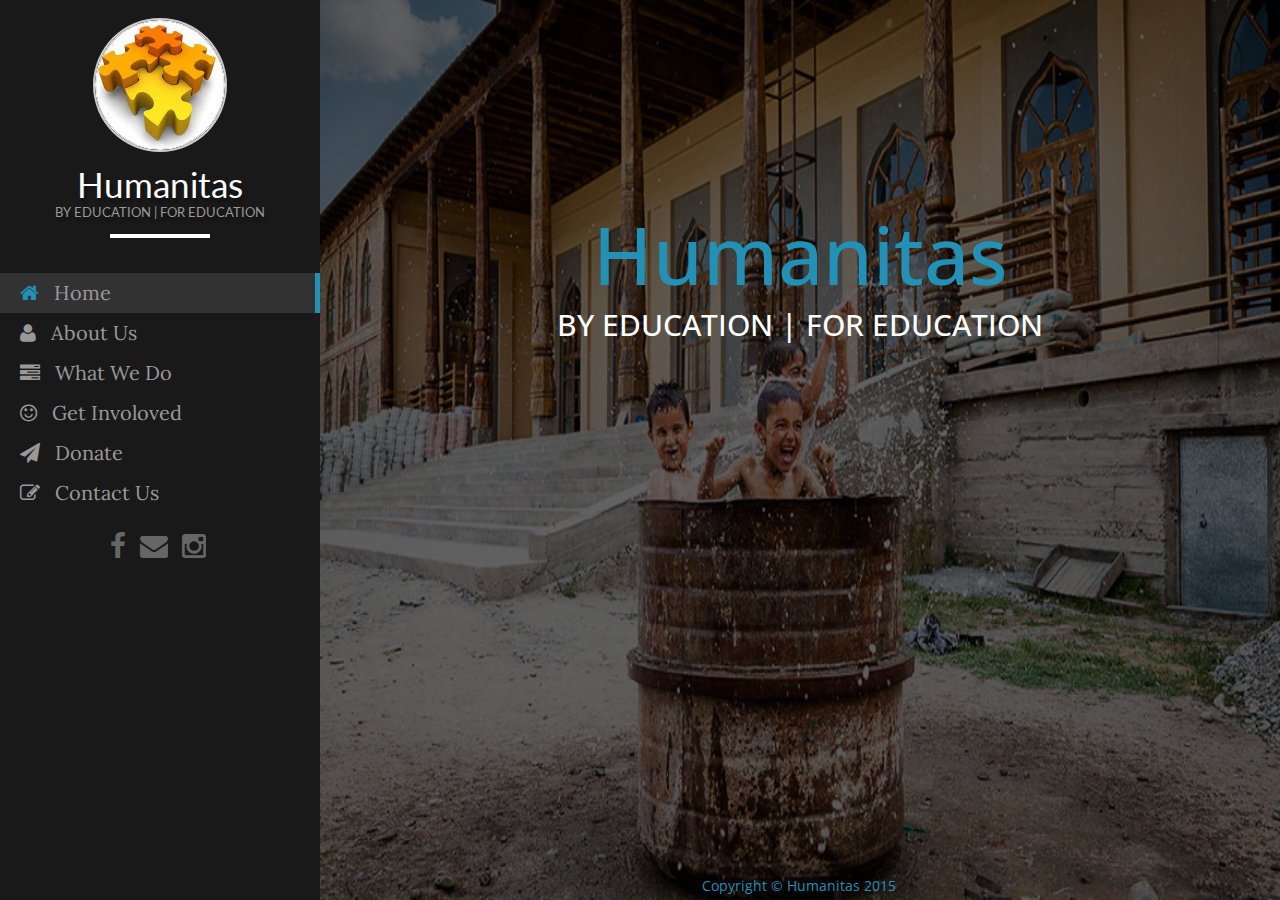
<file: Humanitas/index.html>
<!DOCTYPE html>
<html lang="en">
	<head>
		<meta http-equiv="content-type" content="text/html; charset=UTF-8">
		<meta charset="utf-8">
		<title>Humanitas</title>
		<meta name="generator" content="Bootply" />
		<meta name="viewport" content="width=device-width, initial-scale=1, maximum-scale=1">
		<link href="css/bootstrap.min.css" rel="stylesheet">
		<!--[if lt IE 9]>
			<script src="//html5shim.googlecode.com/svn/trunk/html5.js"></script>
		<![endif]-->
          <link href="font-awesome/css/font-awesome.min.css" rel="stylesheet" type="text/css">
          <link href='http://fonts.googleapis.com/css?family=Lato:400italic,100,300,700,800,400' rel='stylesheet' type='text/css'>
          <link href="font-awesome/css/font-awesome.min.css" rel="stylesheet" type="text/css">
          <link href="http://fonts.googleapis.com/css?family=Lora:400,700,400italic,700italic" rel="stylesheet" type="text/css">
          <link href="http://fonts.googleapis.com/css?family=Montserrat:400,700" rel="stylesheet" type="text/css">
          <script src="http://ajax.googleapis.com/ajax/libs/jquery/1.11.3/jquery.min.js"></script>
          <script src="https://maxcdn.bootstrapcdn.com/bootstrap/3.3.4/js/bootstrap.min.js"></script>
          <link href='http://fonts.googleapis.com/css?family=Fascinate' rel='stylesheet' type='text/css' />
          <link href="css/styles.css" rel="stylesheet">

          <link rel="apple-touch-icon" sizes="57x57" href="favicons.ico/apple-icon-57x57.png">
            <link rel="apple-touch-icon" sizes="60x60" href="favicons.ico/apple-icon-60x60.png">
            <link rel="apple-touch-icon" sizes="72x72" href="favicons.ico/apple-icon-72x72.png">
            <link rel="apple-touch-icon" sizes="76x76" href="favicons.icofavicons.ico/apple-icon-76x76.png">
            <link rel="apple-touch-icon" sizes="114x114" href="favicons.ico/apple-icon-114x114.png">
            <link rel="apple-touch-icon" sizes="120x120" href="favicons.ico/apple-icon-120x120.png">
            <link rel="apple-touch-icon" sizes="144x144" href="favicons.ico/apple-icon-144x144.png">
            <link rel="apple-touch-icon" sizes="152x152" href="favicons.ico/apple-icon-152x152.png">
            <link rel="apple-touch-icon" sizes="180x180" href="favicons.ico/apple-icon-180x180.png">
            <link rel="icon" type="image/png" sizes="192x192"  href="favicons.ico/android-icon-192x192.png">
            <link rel="icon" type="image/png" sizes="32x32" href="favicons.ico/favicon-32x32.png">
            <link rel="icon" type="image/png" sizes="96x96" href="favicons.ico/favicon-96x96.png">
            <link rel="icon" type="image/png" sizes="16x16" href="favicons.ico/favicon-16x16.png">
            <link rel="manifest" href="favicons.ico/manifest.json">
            <meta name="msapplication-TileColor" content="#ffffff">
            <meta name="msapplication-TileImage" content="favicons.ico/ms-icon-144x144.png">
            <meta name="theme-color" content="#ffffff">
            <link rel="shortcut icon" href="img/favicon.ico" type="image/x-icon" />
            <script>
  (function(i,s,o,g,r,a,m){i['GoogleAnalyticsObject']=r;i[r]=i[r]||function(){
  (i[r].q=i[r].q||[]).push(arguments)},i[r].l=1*new Date();a=s.createElement(o),
  m=s.getElementsByTagName(o)[0];a.async=1;a.src=g;m.parentNode.insertBefore(a,m)
  })(window,document,'script','//www.google-analytics.com/analytics.js','ga');

  ga('create', 'UA-33738809-2', 'auto');
  ga('send', 'pageview');

</script>
	</head>
	<body>
  <div id="fb-root"></div>
<script>(function(d, s, id) {
  var js, fjs = d.getElementsByTagName(s)[0];
  if (d.getElementById(id)) return;
  js = d.createElement(s); js.id = id;
  js.src = "//connect.facebook.net/en_US/sdk.js#xfbml=1&version=v2.4";
  fjs.parentNode.insertBefore(js, fjs);
}(document, 'script', 'facebook-jssdk'));</script>      
<div class="wrapper">
    <div class="box">
        <div class="row">
            <!-- sidebar -->
            <div class="col-sm-3" id="sidebar">
               
               <ul class="sidebar-nav">
               
                <li class="text-center">
                     <img class="img-circle0" src="img/logo1.jpg"></img>
                       <h2 class="brand-heading  text-center" >Humanitas</h2>
                        <h3 class="brand-heading1  text-center" >BY EDUCATION | FOR EDUCATION</h3>   
                        <hr class="small">             
                </li>
                <br />
                <li class="active">
                    <a href="index.html"><i class="fa fa-home icon2"></i>Home</a>
                </li>
                <li>
                    <a href="about.html"><i class="fa fa-user icon"></i>About Us</a>
                </li>
                <li>
                    <a href="what.html"><i class="fa fa-tasks icon"></i>What We Do</a>
                </li>
                <li>
                    <a href="get.html"><i class="fa fa-smile-o icon"></i>Get Involoved</a>
                </li>
                <li>
                    <a href="donate.html"><i class="fa fa-paper-plane icon"></i>Donate</a>
                </li>
                <li>
                    <a href="contact.html"><i class="fa  fa-edit icon"></i>Contact Us</a>
                </li>
                <br />
                
            </ul>
                <ul class="list-inline wrap"> 
                            <li> <a title="Facebook" class="icon1 fadeInLeft" href="https://www.facebook.com/humanitasbyeducationforeducation" target="_blank" data-toggle="tooltip" data-placement="bottom" title="Facebook" > <i class="fa fa-facebook fa-2x"></i> </a> </li> 
                            
                            <li> <a title="Email" class="icon1" href="mailto:humanitas.london@gmail.com" target="_blank"> <i class="fa fa-envelope fa-2x" data-toggle="tooltip" data-placement="bottom" title="Mail"></i> </a> </li> 

                            <li> <a title="Instagram" class="icon1" href="https://instagram.com/humanitas.london/" target="_blank"> <i class="fa fa-instagram fa-2x" data-toggle="tooltip" data-placement="bottom" title="Instagram"></i> </a> </li> 

                            
                </ul>
                <ul class="list-inline wrap"> 
                           

                            <li class="foot">  <div class="fb-like" data-href="https://www.facebook.com/humanitasbyeducationforeducation" data-layout="button_count" data-action="like" data-show-faces="true" data-share="true"></div> </li> 

                            
                </ul>
            </div>
            <!-- /sidebar -->
          
            <!-- main -->
            <div class="column col-sm-9" id="main">
               
                    <div class="col-sm-12 text-center">
                      
                        <div class="header">
                           
                            <h2>Humanitas</h2>
                            <h5>BY EDUCATION | FOR EDUCATION</h5>
                        </div>
                             
                    </div><!-- /col-9 -->
                  
                    <span>Copyright &copy; Humanitas 2015</span>
                  
            </div>
            
        </div>
    </div>
</div>

	<!-- script references -->
		<script src="//ajax.googleapis.com/ajax/libs/jquery/2.0.2/jquery.min.js"></script>
		<script src="js/bootstrap.min.js"></script>
        <script type="text/javascript">
        $(document).ready(function(){
            $('[data-toggle="tooltip"]').tooltip();  
            $(function() {
    var images = ['ngo1.jpg','ngo3.jpg','ngo4.jpg','ngo5.jpg','ngo6.jpg','ngo7.jpg','london.jpg'];
    $lol=images[Math.floor(Math.random() * images.length)];
    $('#main').fadeIn(1000);
    $('#main').css({'background': 'linear-gradient(rgba(0, 0, 0, 0.6),rgba(0, 0, 0, 0.6)),url(img/' + $lol + ')'});
    $('#main').css({'background-size': '100% 100%'});
    $('#main').css({'background-repeat': 'no-repeat'});
    
   });
        });
        </script>
	</body>
</html>
</file>
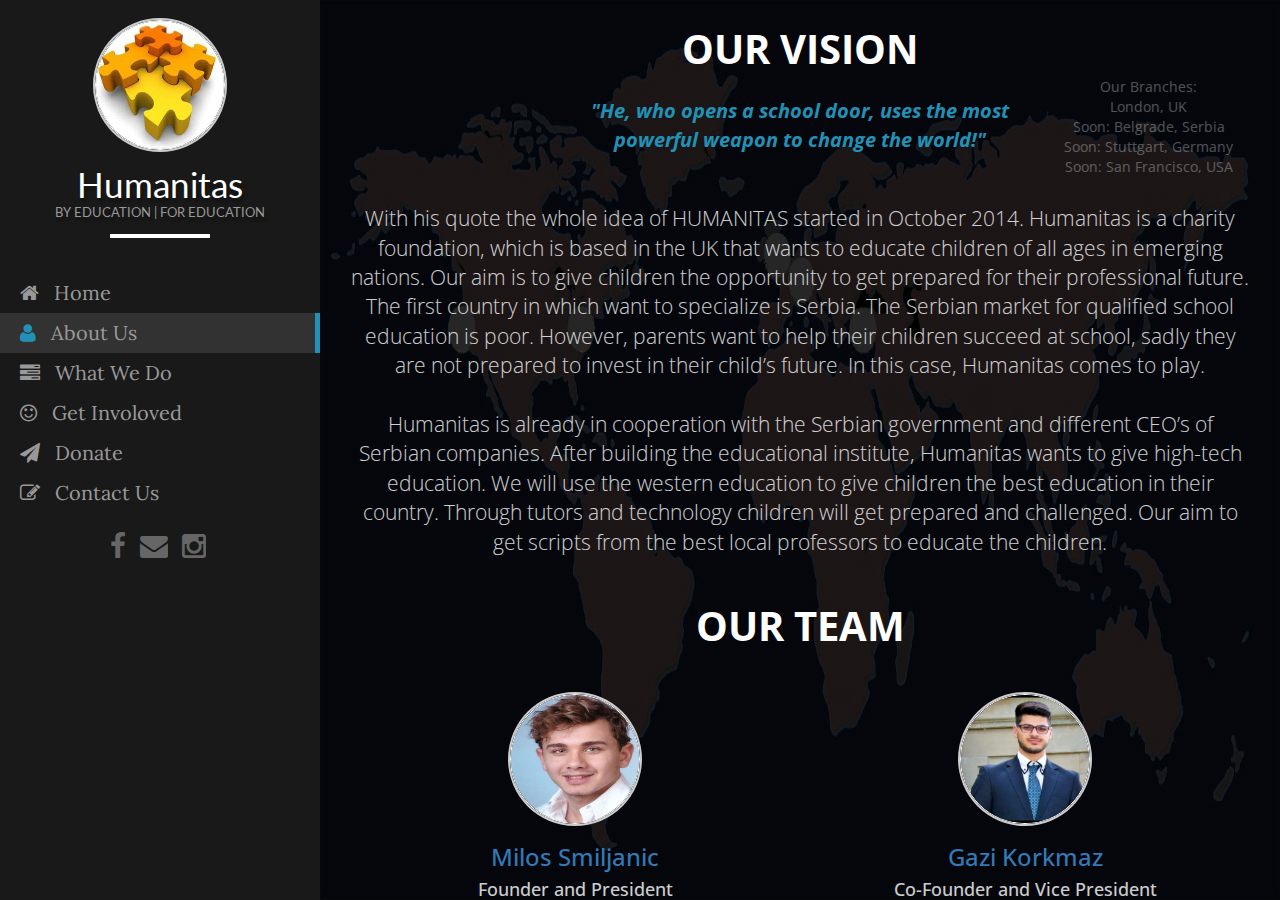
<file: Humanitas/about.html>
<!DOCTYPE html>
<html lang="en">
	<head>
        <meta http-equiv="content-type" content="text/html; charset=UTF-8">
        <meta charset="utf-8">
        <title>Humanitas</title>
        <meta name="generator" content="Bootply" />
        <meta name="viewport" content="width=device-width, initial-scale=1, maximum-scale=1">
        <link href="css/bootstrap.min.css" rel="stylesheet">
        <!--[if lt IE 9]>
            <script src="//html5shim.googlecode.com/svn/trunk/html5.js"></script>
        <![endif]-->
          <link href="font-awesome/css/font-awesome.min.css" rel="stylesheet" type="text/css">
          <link href='http://fonts.googleapis.com/css?family=Lato:400italic,100,300,700,800,400' rel='stylesheet' type='text/css'>
          <link href="font-awesome/css/font-awesome.min.css" rel="stylesheet" type="text/css">
          <link href="http://fonts.googleapis.com/css?family=Lora:400,700,400italic,700italic" rel="stylesheet" type="text/css">
          <link href="http://fonts.googleapis.com/css?family=Montserrat:400,700" rel="stylesheet" type="text/css">
          <script src="http://ajax.googleapis.com/ajax/libs/jquery/1.11.3/jquery.min.js"></script>
          <script src="https://maxcdn.bootstrapcdn.com/bootstrap/3.3.4/js/bootstrap.min.js"></script>
          <link href='http://fonts.googleapis.com/css?family=Fascinate' rel='stylesheet' type='text/css' />
          <link href="css/styles.css" rel="stylesheet">

          <link rel="apple-touch-icon" sizes="57x57" href="favicons.ico/apple-icon-57x57.png">
            <link rel="apple-touch-icon" sizes="60x60" href="favicons.ico/apple-icon-60x60.png">
            <link rel="apple-touch-icon" sizes="72x72" href="favicons.ico/apple-icon-72x72.png">
            <link rel="apple-touch-icon" sizes="76x76" href="favicons.icofavicons.ico/apple-icon-76x76.png">
            <link rel="apple-touch-icon" sizes="114x114" href="favicons.ico/apple-icon-114x114.png">
            <link rel="apple-touch-icon" sizes="120x120" href="favicons.ico/apple-icon-120x120.png">
            <link rel="apple-touch-icon" sizes="144x144" href="favicons.ico/apple-icon-144x144.png">
            <link rel="apple-touch-icon" sizes="152x152" href="favicons.ico/apple-icon-152x152.png">
            <link rel="apple-touch-icon" sizes="180x180" href="favicons.ico/apple-icon-180x180.png">
            <link rel="icon" type="image/png" sizes="192x192"  href="favicons.ico/android-icon-192x192.png">
            <link rel="icon" type="image/png" sizes="32x32" href="favicons.ico/favicon-32x32.png">
            <link rel="icon" type="image/png" sizes="96x96" href="favicons.ico/favicon-96x96.png">
            <link rel="icon" type="image/png" sizes="16x16" href="favicons.ico/favicon-16x16.png">
            <link rel="manifest" href="favicons.ico/manifest.json">
            <meta name="msapplication-TileColor" content="#ffffff">
            <meta name="msapplication-TileImage" content="favicons.ico/ms-icon-144x144.png">
            <meta name="theme-color" content="#ffffff">
            <script>
  (function(i,s,o,g,r,a,m){i['GoogleAnalyticsObject']=r;i[r]=i[r]||function(){
  (i[r].q=i[r].q||[]).push(arguments)},i[r].l=1*new Date();a=s.createElement(o),
  m=s.getElementsByTagName(o)[0];a.async=1;a.src=g;m.parentNode.insertBefore(a,m)
  })(window,document,'script','//www.google-analytics.com/analytics.js','ga');

  ga('create', 'UA-33738809-2', 'auto');
  ga('send', 'pageview');

</script>
    </head>
	<body>
<div class="wrapper">
    <div class="box">
        <div class="row">
            <!-- sidebar -->
            <div class="col-sm-3" id="sidebar">
               
               <ul class="sidebar-nav">
               
                <li class="text-center">
                     <img class="img-circle0" src="img/logo1.jpg"></img>
                       <h2 class="brand-heading  text-center" >Humanitas</h2>
                        <h3 class="brand-heading1  text-center" >BY EDUCATION | FOR EDUCATION</h3>   
                        <hr class="small">               
                </li>
                <br />
                <li>
                    <a href="index.html"><i class="fa fa-home icon"></i>Home</a>
                </li>
                <li class="active">
                    <a href="about.html"><i class="fa fa-user icon2"></i>About Us</a>
                </li>
                <li>
                    <a href="what.html"><i class="fa fa-tasks icon"></i>What We Do</a>
                </li>
                <li>
                    <a href="get.html"><i class="fa fa-smile-o icon"></i>Get Involoved</a>
                </li>
                <li>
                    <a href="donate.html"><i class="fa fa-paper-plane icon"></i>Donate</a>
                </li>
                <li>
                    <a href="contact.html"><i class="fa  fa-edit icon"></i>Contact Us</a>
                </li>
                <br />
                
            </ul>
                <ul class="list-inline wrap"> 
                            <li> <a title="Facebook" class="icon1 fadeInLeft" href="https://www.facebook.com/humanitasbyeducationforeducation" target="_blank" data-toggle="tooltip" data-placement="bottom" title="Facebook" > <i class="fa fa-facebook fa-2x"></i> </a> </li> 
                            
                            <li> <a title="Email" class="icon1" href="mailto:humanitas.london@gmail.com" target="_blank"> <i class="fa fa-envelope fa-2x" data-toggle="tooltip" data-placement="bottom" title="Mail"></i> </a> </li> 

                            <li> <a title="Instagram" class="icon1" href="https://instagram.com/humanitas.london/" target="_blank"> <i class="fa fa-instagram fa-2x" data-toggle="tooltip" data-placement="bottom" title="Instagram"></i> </a> </li> 

                            
                </ul>
                
            </div>
            <!-- /sidebar -->
          
            <!-- main -->
            <div class="column col-sm-9" id="main1">
               <div class='heading1'>
                      OUR VISION

                    </div>
                    <div class="col-md-6 col-md-offset-3 text-center"> 
                      
                        <p class="quote"><b>"He, who opens a school door, uses the most powerful weapon to change the world!"</b></p>
                         <br /><br />
                     </div>
                     <div class=" col-md-12 text-center">
                        <p class="lead">

                        With his quote the whole idea of HUMANITAS started in October 2014. Humanitas is a charity foundation, which is based in the UK that wants to educate children of all ages in emerging nations. Our aim is to give children the opportunity to get prepared for their professional future. The first country in which want to specialize is Serbia. The Serbian market for qualified school education is poor. However, parents want to help their children succeed at school, sadly they are not prepared to invest in their child’s future. In this case, Humanitas comes to play. 
                        <br /><br />Humanitas is already in cooperation with the Serbian government and different CEO’s of Serbian companies. After building the educational institute, Humanitas wants to give high-tech education. We will use the western education to give children the best education in their country. Through tutors and technology children will get prepared and challenged. Our aim to get scripts from the best local professors to educate the children.</p>
                    </div><!-- /col-9 -->
                 <div class='col-md-12 heading1'>
                      OUR TEAM
                    </div>

                     <div class='col-sm-12 team'>
                        <br /><br /><br /><br /><br />

                      <div class="col-md-6 col-sm-6 col-xs-12 text-center ppl">
                        <span class="visible-xs"><br /><br /><br /><br /></span>
                        <img class="img-circle" src="img/milos.jpg"></img>
                        <h3><a href="https://www.linkedin.com/profile/view?id=399718925" target="_blank">Milos Smiljanic</a></h3>
                        <h4>Founder and President</h4> 
                       
                      </div>
                      
                      <div class="col-md-6 col-sm-6 col-xs-12 text-center ppl">
                        <img class="img-circle" src="img/gazi.jpg"></img>
                        <h3><a href="https://www.linkedin.com/profile/view?id=354067560" target="_blank">Gazi Korkmaz</a></h3>
                        <h4>Co-Founder and Vice President</h4>                     
                       
                      </div>

                    

                    

                  </div>
                  <div class='col-sm-12 team'>
                        <br /><br /><br /><br /><br />

                      <div class="col-md-4 col-sm-4 col-xs-12 text-center ppl">
                                       
                       
                      </div>

                     <div class="col-md-4 col-sm-4 col-xs-12 text-center ppl">
                        <span class="visible-xs"><br /><br /><br /><br /></span>
                        <img class="img-circle" src="img/shivam.jpg"></img>
                       <h3><a href="http://shivambharuka.me" target="_blank">Shivam Bharuka</a></h3>
                      <h4>IT Director</h4>
                       
                      </div>

                      <div class="col-md-4 col-sm-4 col-xs-12 text-center ppl">
                       
                       
                      </div>

                  </div>
                  
                    <p class="branch">Our Branches:<br/>London, UK<br/>Soon: Belgrade, Serbia<br />Soon: Stuttgart, Germany<br />Soon: San Francisco, USA
                </p>
            </div>
            
        </div>
    </div>
</div>
	<!-- script references -->
		<script src="//ajax.googleapis.com/ajax/libs/jquery/2.0.2/jquery.min.js"></script>
		<script src="js/bootstrap.min.js"></script>
        <script type="text/javascript">
        $(document).ready(function(){
            $('[data-toggle="tooltip"]').tooltip();  
        });
        </script>
	</body>
</html>
</file>
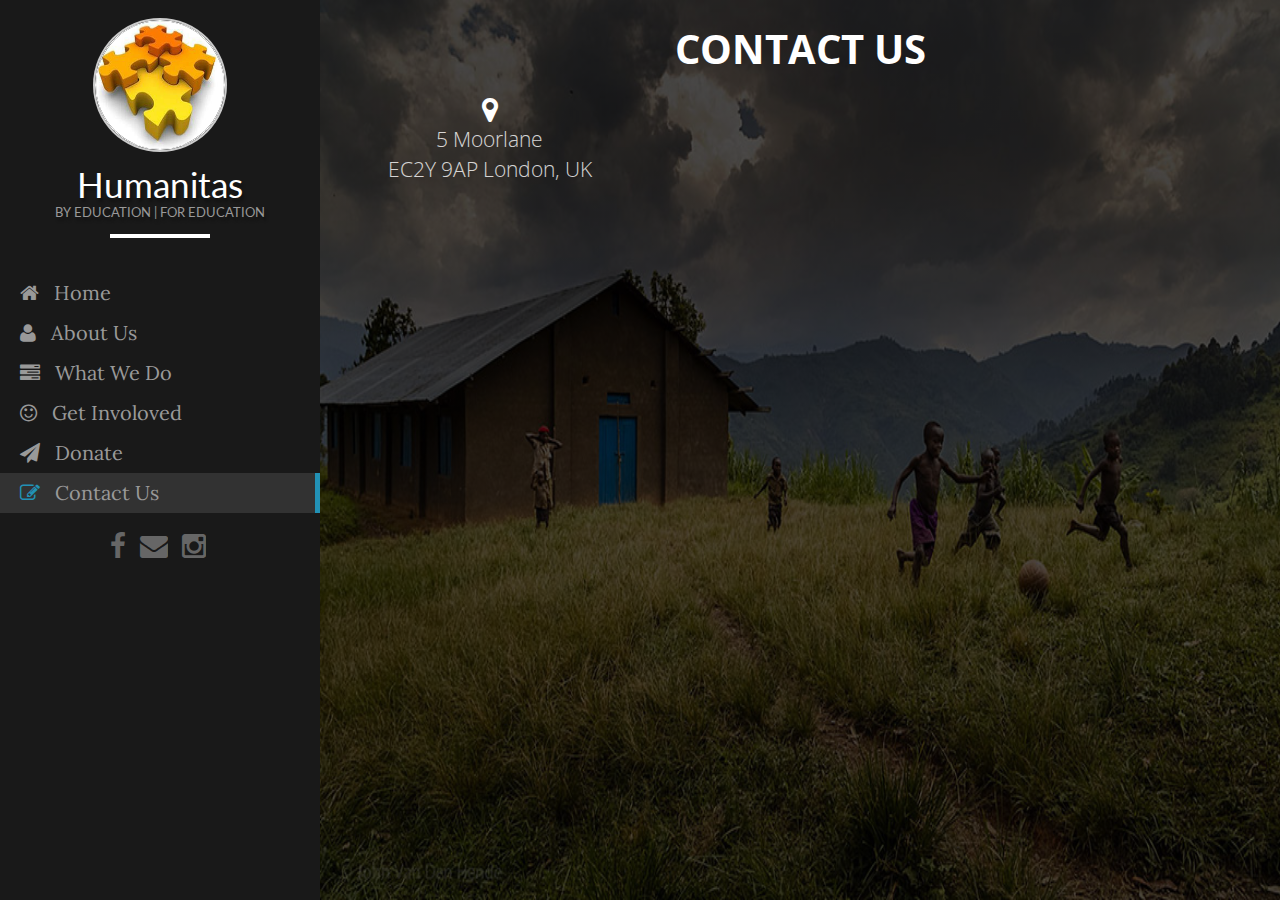
<file: Humanitas/contact.html>
<!DOCTYPE html>
<html lang="en">
	<head>
    <meta http-equiv="content-type" content="text/html; charset=UTF-8">
    <meta charset="utf-8">
    <title>Humanitas</title>
    <meta name="generator" content="Bootply" />
    <meta name="viewport" content="width=device-width, initial-scale=1, maximum-scale=1">
    <link href="css/bootstrap.min.css" rel="stylesheet">
    <!--[if lt IE 9]>
      <script src="//html5shim.googlecode.com/svn/trunk/html5.js"></script>
    <![endif]-->
          <link href="font-awesome/css/font-awesome.min.css" rel="stylesheet" type="text/css">
          <link href='http://fonts.googleapis.com/css?family=Lato:400italic,100,300,700,800,400' rel='stylesheet' type='text/css'>
          <link href="font-awesome/css/font-awesome.min.css" rel="stylesheet" type="text/css">
          <link href="http://fonts.googleapis.com/css?family=Lora:400,700,400italic,700italic" rel="stylesheet" type="text/css">
          <link href="http://fonts.googleapis.com/css?family=Montserrat:400,700" rel="stylesheet" type="text/css">
          <script src="http://ajax.googleapis.com/ajax/libs/jquery/1.11.3/jquery.min.js"></script>
          <script src="https://maxcdn.bootstrapcdn.com/bootstrap/3.3.4/js/bootstrap.min.js"></script>
          <link href='http://fonts.googleapis.com/css?family=Fascinate' rel='stylesheet' type='text/css' />
          <link href="css/styles.css" rel="stylesheet">

    
          <link rel="apple-touch-icon" sizes="57x57" href="favicons.ico/apple-icon-57x57.png">
            <link rel="apple-touch-icon" sizes="60x60" href="favicons.ico/apple-icon-60x60.png">
            <link rel="apple-touch-icon" sizes="72x72" href="favicons.ico/apple-icon-72x72.png">
            <link rel="apple-touch-icon" sizes="76x76" href="favicons.icofavicons.ico/apple-icon-76x76.png">
            <link rel="apple-touch-icon" sizes="114x114" href="favicons.ico/apple-icon-114x114.png">
            <link rel="apple-touch-icon" sizes="120x120" href="favicons.ico/apple-icon-120x120.png">
            <link rel="apple-touch-icon" sizes="144x144" href="favicons.ico/apple-icon-144x144.png">
            <link rel="apple-touch-icon" sizes="152x152" href="favicons.ico/apple-icon-152x152.png">
            <link rel="apple-touch-icon" sizes="180x180" href="favicons.ico/apple-icon-180x180.png">
            <link rel="icon" type="image/png" sizes="192x192"  href="favicons.ico/android-icon-192x192.png">
            <link rel="icon" type="image/png" sizes="32x32" href="favicons.ico/favicon-32x32.png">
            <link rel="icon" type="image/png" sizes="96x96" href="favicons.ico/favicon-96x96.png">
            <link rel="icon" type="image/png" sizes="16x16" href="favicons.ico/favicon-16x16.png">
            <link rel="manifest" href="favicons.ico/manifest.json">
            <meta name="msapplication-TileColor" content="#ffffff">
            <meta name="msapplication-TileImage" content="favicons.ico/ms-icon-144x144.png">
            <meta name="theme-color" content="#ffffff">
            <script>
  (function(i,s,o,g,r,a,m){i['GoogleAnalyticsObject']=r;i[r]=i[r]||function(){
  (i[r].q=i[r].q||[]).push(arguments)},i[r].l=1*new Date();a=s.createElement(o),
  m=s.getElementsByTagName(o)[0];a.async=1;a.src=g;m.parentNode.insertBefore(a,m)
  })(window,document,'script','//www.google-analytics.com/analytics.js','ga');

  ga('create', 'UA-33738809-2', 'auto');
  ga('send', 'pageview');

</script>
  </head>	
  <body>
<div class="wrapper">
    <div class="box">
        <div class="row">
            <!-- sidebar -->
            <div class="col-sm-3" id="sidebar">
               
               <ul class="sidebar-nav">
               
                <li class="text-center">
                     <img class="img-circle0" src="img/logo1.jpg"></img>
                       <h2 class="brand-heading  text-center" >Humanitas</h2>
                        <h3 class="brand-heading1  text-center" >BY EDUCATION | FOR EDUCATION</h3>  
                        <hr class="small">                
                </li>
                <br />
                <li>
                    <a href="index.html"><i class="fa fa-home icon"></i>Home</a>
                </li>
                <li >
                    <a href="about.html"><i class="fa fa-user icon"></i>About Us</a>
                </li>
                <li>
                    <a href="what.html"><i class="fa fa-tasks icon"></i>What We Do</a>
                </li>
                <li>
                    <a href="get.html"><i class="fa fa-smile-o icon"></i>Get Involoved</a>
                </li>
                <li>
                    <a href="donate.html"><i class="fa fa-paper-plane icon"></i>Donate</a>
                </li>
                <li class="active">
                    <a href="contact.html"><i class="fa  fa-edit icon2"></i>Contact Us</a>
                </li>
                <br />
                
            </ul>
                <ul class="list-inline wrap"> 
                            <li> <a title="Facebook" class="icon1 fadeInLeft" href="https://www.facebook.com/humanitasbyeducationforeducation" target="_blank" data-toggle="tooltip" data-placement="bottom" title="Facebook" > <i class="fa fa-facebook fa-2x"></i> </a> </li> 
                            
                            <li> <a title="Email" class="icon1" href="mailto:humanitas.london@gmail.com" target="_blank"> <i class="fa fa-envelope fa-2x" data-toggle="tooltip" data-placement="bottom" title="Mail"></i> </a> </li> 

                            <li> <a title="Instagram" class="icon1" href="https://instagram.com/humanitas.london/" target="_blank"> <i class="fa fa-instagram fa-2x" data-toggle="tooltip" data-placement="bottom" title="Instagram"></i> </a> </li> 

                            
                </ul>
                
            </div>
            <!-- /sidebar -->
          
            <!-- main -->
            <div class="column col-sm-9" id="main3">
               <div class='heading1'>
                      CONTACT US
                </div>
                <br />
                <div class="col-sm-4 text-center">
                  <i class="fa fa-map-marker fa-2x"></i><p class="lead">5 Moorlane <br />EC2Y 9AP London, UK</p>
                  <br />
                  <iframe width="300" height="300" frameborder="0" style="border:0" src="https://www.google.com/maps/embed/v1/place?q=5%20Moorlane%20%20EC2Y%209AP%20London%2C%20UK&key=AIzaSyCktlMgW-Es74osvAx5sC9wCEXuNtfIPUM"></iframe>
                </div>
                    
                 <div class="col-sm-8 contact">
                  
                 </div>
            </div>
            
        </div>
    </div>
</div>

	<!-- script references -->
		<script src="//ajax.googleapis.com/ajax/libs/jquery/2.0.2/jquery.min.js"></script>
		<script src="js/bootstrap.min.js"></script>
        <script type="text/javascript">
        $(document).ready(function(){
            $('[data-toggle="tooltip"]').tooltip();  
             $(function() {
                  $("div.fadeinleft").animate({left:20, opacity:"show"}, 1500);

                  $("div.fadeinright").animate({right:20, opacity:"show"}, 1500);
              });
        });
        </script>
	</body>
</html>
</file>
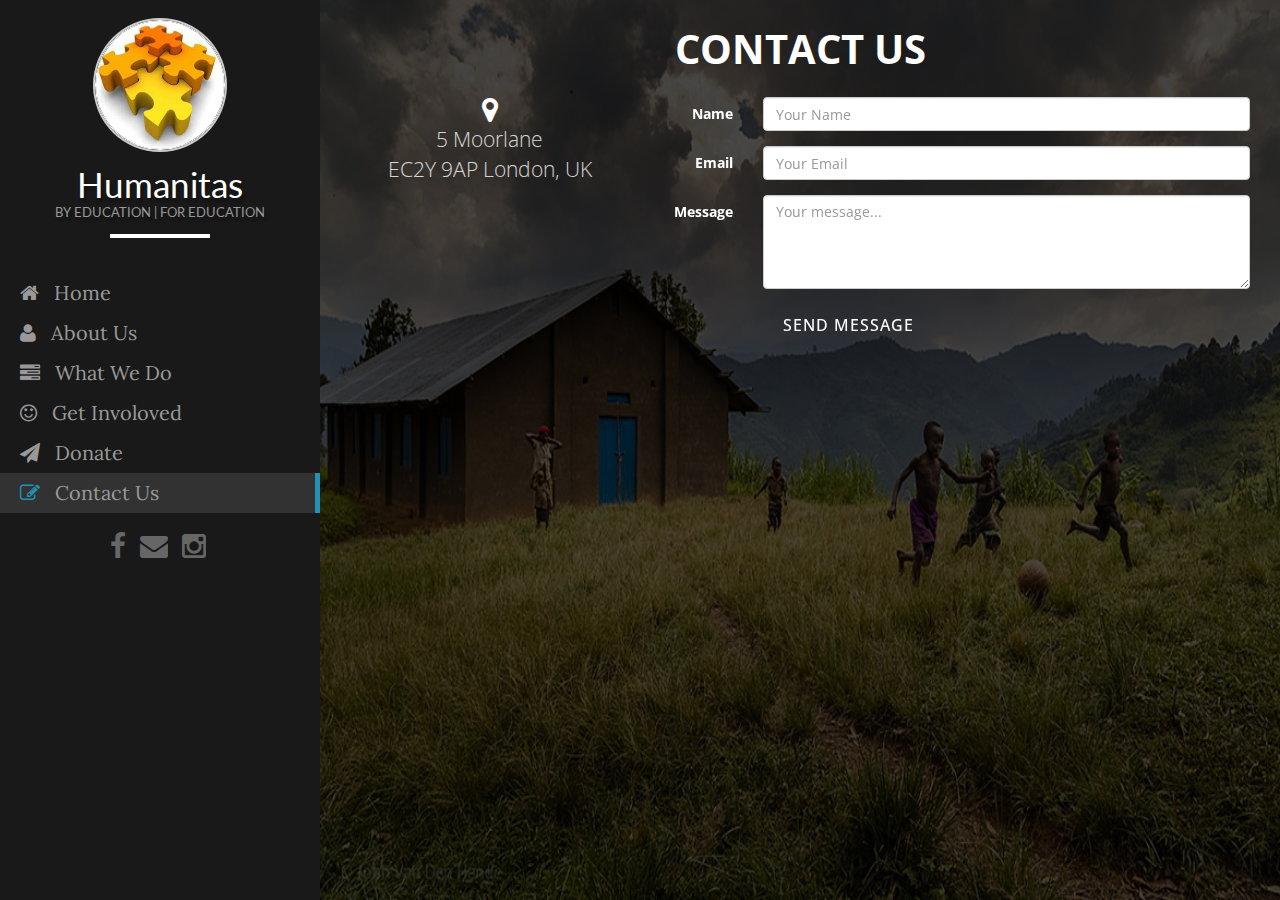
<file: Humanitas/contact_form.html>
<!DOCTYPE html>
<html lang="en">
	<head>
    <meta http-equiv="content-type" content="text/html; charset=UTF-8">
    <meta charset="utf-8">
    <title>Humanitas</title>
    <meta name="generator" content="Bootply" />
    <meta name="viewport" content="width=device-width, initial-scale=1, maximum-scale=1">
    <link href="css/bootstrap.min.css" rel="stylesheet">
    <!--[if lt IE 9]>
      <script src="//html5shim.googlecode.com/svn/trunk/html5.js"></script>
    <![endif]-->
          <link href="font-awesome/css/font-awesome.min.css" rel="stylesheet" type="text/css">
          <link href='http://fonts.googleapis.com/css?family=Lato:400italic,100,300,700,800,400' rel='stylesheet' type='text/css'>
          <link href="font-awesome/css/font-awesome.min.css" rel="stylesheet" type="text/css">
          <link href="http://fonts.googleapis.com/css?family=Lora:400,700,400italic,700italic" rel="stylesheet" type="text/css">
          <link href="http://fonts.googleapis.com/css?family=Montserrat:400,700" rel="stylesheet" type="text/css">
          <script src="http://ajax.googleapis.com/ajax/libs/jquery/1.11.3/jquery.min.js"></script>
          <script src="https://maxcdn.bootstrapcdn.com/bootstrap/3.3.4/js/bootstrap.min.js"></script>
          <link href='http://fonts.googleapis.com/css?family=Fascinate' rel='stylesheet' type='text/css' />
          <link href="css/styles.css" rel="stylesheet">

    
          <link rel="apple-touch-icon" sizes="57x57" href="favicons.ico/apple-icon-57x57.png">
            <link rel="apple-touch-icon" sizes="60x60" href="favicons.ico/apple-icon-60x60.png">
            <link rel="apple-touch-icon" sizes="72x72" href="favicons.ico/apple-icon-72x72.png">
            <link rel="apple-touch-icon" sizes="76x76" href="favicons.icofavicons.ico/apple-icon-76x76.png">
            <link rel="apple-touch-icon" sizes="114x114" href="favicons.ico/apple-icon-114x114.png">
            <link rel="apple-touch-icon" sizes="120x120" href="favicons.ico/apple-icon-120x120.png">
            <link rel="apple-touch-icon" sizes="144x144" href="favicons.ico/apple-icon-144x144.png">
            <link rel="apple-touch-icon" sizes="152x152" href="favicons.ico/apple-icon-152x152.png">
            <link rel="apple-touch-icon" sizes="180x180" href="favicons.ico/apple-icon-180x180.png">
            <link rel="icon" type="image/png" sizes="192x192"  href="favicons.ico/android-icon-192x192.png">
            <link rel="icon" type="image/png" sizes="32x32" href="favicons.ico/favicon-32x32.png">
            <link rel="icon" type="image/png" sizes="96x96" href="favicons.ico/favicon-96x96.png">
            <link rel="icon" type="image/png" sizes="16x16" href="favicons.ico/favicon-16x16.png">
            <link rel="manifest" href="favicons.ico/manifest.json">
            <meta name="msapplication-TileColor" content="#ffffff">
            <meta name="msapplication-TileImage" content="favicons.ico/ms-icon-144x144.png">
            <meta name="theme-color" content="#ffffff">
            <script>
  (function(i,s,o,g,r,a,m){i['GoogleAnalyticsObject']=r;i[r]=i[r]||function(){
  (i[r].q=i[r].q||[]).push(arguments)},i[r].l=1*new Date();a=s.createElement(o),
  m=s.getElementsByTagName(o)[0];a.async=1;a.src=g;m.parentNode.insertBefore(a,m)
  })(window,document,'script','//www.google-analytics.com/analytics.js','ga');

  ga('create', 'UA-33738809-2', 'auto');
  ga('send', 'pageview');

</script>
  </head>	
  <body>

<div class="wrapper">
    <div class="box">
        <div class="row">
            <!-- sidebar -->
            <div class="col-sm-3" id="sidebar">
               
               <ul class="sidebar-nav">
               
                <li class="text-center">
                     <img class="img-circle0" src="img/logo1.jpg"></img>
                       <h2 class="brand-heading  text-center" >Humanitas</h2>
                        <h3 class="brand-heading1  text-center" >BY EDUCATION | FOR EDUCATION</h3>  
                        <hr class="small">                
                </li>
                <br />
                <li>
                    <a href="index.html"><i class="fa fa-home icon"></i>Home</a>
                </li>
                <li >
                    <a href="about.html"><i class="fa fa-user icon"></i>About Us</a>
                </li>
                <li>
                    <a href="what.html"><i class="fa fa-tasks icon"></i>What We Do</a>
                </li>
                <li>
                    <a href="get.html"><i class="fa fa-smile-o icon"></i>Get Involoved</a>
                </li>
                <li>
                    <a href="donate.html"><i class="fa fa-paper-plane icon"></i>Donate</a>
                </li>
                <li class="active">
                    <a href="contact.html"><i class="fa  fa-edit icon2"></i>Contact Us</a>
                </li>
                <br />
                
            </ul>
                <ul class="list-inline wrap"> 
                            <li> <a title="Facebook" class="icon1 fadeInLeft" href="https://www.facebook.com/humanitasbyeducationforeducation" target="_blank" data-toggle="tooltip" data-placement="bottom" title="Facebook" > <i class="fa fa-facebook fa-2x"></i> </a> </li> 
                            
                            <li> <a title="Email" class="icon1" href="mailto:humanitas.london@gmail.com" target="_blank"> <i class="fa fa-envelope fa-2x" data-toggle="tooltip" data-placement="bottom" title="Mail"></i> </a> </li> 

                            <li> <a title="Instagram" class="icon1" href="https://instagram.com/humanitas.london/" target="_blank"> <i class="fa fa-instagram fa-2x" data-toggle="tooltip" data-placement="bottom" title="Instagram"></i> </a> </li> 

                            
                </ul>
                
            </div>
            <!-- /sidebar -->
          
            <!-- main -->
            <div class="column col-sm-9" id="main3">
               <div class='heading1'>
                      CONTACT US
                </div>

                <br />
                <div class="col-sm-4 text-center">
                  <i class="fa fa-map-marker fa-2x"></i><p class="lead">5 Moorlane <br />EC2Y 9AP London, UK</p>
                  <br />
                  <iframe width="300" height="300" frameborder="0" style="border:0" src="https://www.google.com/maps/embed/v1/place?q=5%20Moorlane%20%20EC2Y%209AP%20London%2C%20UK&key=AIzaSyCktlMgW-Es74osvAx5sC9wCEXuNtfIPUM"></iframe>
                </div>
                    
                 <div class="col-sm-8 contact">
                 <form name="contactform" method="post"  action="mailer.php" class="form-horizontal" role="form">

              <div class="form-group">
                <label for="inputName" class="col-lg-2 control-label">Name</label>
                <div class="col-lg-10">
                  <input type="text" class="form-control" id="inputName" name="inputName" placeholder="Your Name">
                </div>
              </div>
              <div class="form-group">
                <label for="inputEmail1" class="col-lg-2 control-label">Email</label>
                <div class="col-lg-10">
                  <input type="text" class="form-control" id="inputEmail" name="inputEmail" placeholder="Your Email">
                </div>
              </div>
              <div class="form-group">
                <label for="inputPassword1" class="col-lg-2 control-label">Message</label>
                <div class="col-lg-10">
                  <textarea class="form-control" rows="4" id="inputMessage" name="inputMessage" placeholder="Your message..."></textarea>
                </div>
              </div>
              <div class="form-group">
                <div class="col-lg-offset-2 col-lg-10">
                  <button type="submit" class="btn btn-default">
                    Send Message
                  </button>
                </div>
              </div>
            </form>
                 </div>
            </div>
            
        </div>
    </div>
</div>

	<!-- script references -->
		<script src="//ajax.googleapis.com/ajax/libs/jquery/2.0.2/jquery.min.js"></script>
		<script src="js/bootstrap.min.js"></script>
        <script type="text/javascript">
        $(document).ready(function(){
            $('[data-toggle="tooltip"]').tooltip();  
             $(function() {
                  $("div.fadeinleft").animate({left:20, opacity:"show"}, 1500);

                  $("div.fadeinright").animate({right:20, opacity:"show"}, 1500);
              });
        });
        </script>
	</body>
</html>
</file>
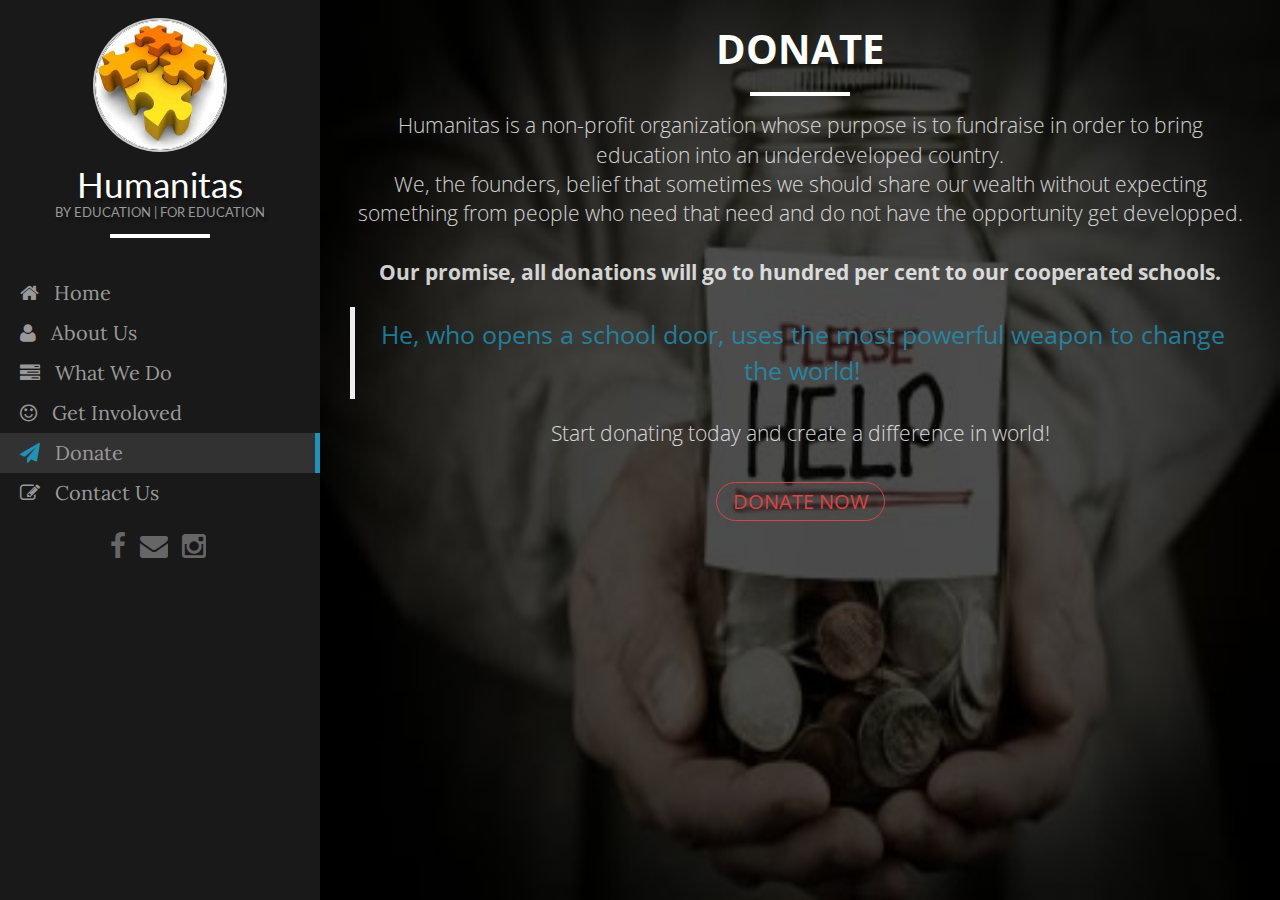
<file: Humanitas/donate.html>
<!DOCTYPE html>
<html lang="en">
	<head>
    <meta http-equiv="content-type" content="text/html; charset=UTF-8">
    <meta charset="utf-8">
    <title>Humanitas</title>
    <meta name="generator" content="Bootply" />
    <meta name="viewport" content="width=device-width, initial-scale=1, maximum-scale=1">
    <link href="css/bootstrap.min.css" rel="stylesheet">
    <!--[if lt IE 9]>
      <script src="//html5shim.googlecode.com/svn/trunk/html5.js"></script>
    <![endif]-->
          <link href="font-awesome/css/font-awesome.min.css" rel="stylesheet" type="text/css">
          <link href='http://fonts.googleapis.com/css?family=Lato:400italic,100,300,700,800,400' rel='stylesheet' type='text/css'>
          <link href="font-awesome/css/font-awesome.min.css" rel="stylesheet" type="text/css">
          <link href="http://fonts.googleapis.com/css?family=Lora:400,700,400italic,700italic" rel="stylesheet" type="text/css">
          <link href="http://fonts.googleapis.com/css?family=Montserrat:400,700" rel="stylesheet" type="text/css">
          <script src="http://ajax.googleapis.com/ajax/libs/jquery/1.11.3/jquery.min.js"></script>
          <script src="https://maxcdn.bootstrapcdn.com/bootstrap/3.3.4/js/bootstrap.min.js"></script>
          <link href='http://fonts.googleapis.com/css?family=Fascinate' rel='stylesheet' type='text/css' />
          <link href="css/styles.css" rel="stylesheet">

          <link rel="apple-touch-icon" sizes="57x57" href="favicons.ico/apple-icon-57x57.png">
            <link rel="apple-touch-icon" sizes="60x60" href="favicons.ico/apple-icon-60x60.png">
            <link rel="apple-touch-icon" sizes="72x72" href="favicons.ico/apple-icon-72x72.png">
            <link rel="apple-touch-icon" sizes="76x76" href="favicons.icofavicons.ico/apple-icon-76x76.png">
            <link rel="apple-touch-icon" sizes="114x114" href="favicons.ico/apple-icon-114x114.png">
            <link rel="apple-touch-icon" sizes="120x120" href="favicons.ico/apple-icon-120x120.png">
            <link rel="apple-touch-icon" sizes="144x144" href="favicons.ico/apple-icon-144x144.png">
            <link rel="apple-touch-icon" sizes="152x152" href="favicons.ico/apple-icon-152x152.png">
            <link rel="apple-touch-icon" sizes="180x180" href="favicons.ico/apple-icon-180x180.png">
            <link rel="icon" type="image/png" sizes="192x192"  href="favicons.ico/android-icon-192x192.png">
            <link rel="icon" type="image/png" sizes="32x32" href="favicons.ico/favicon-32x32.png">
            <link rel="icon" type="image/png" sizes="96x96" href="favicons.ico/favicon-96x96.png">
            <link rel="icon" type="image/png" sizes="16x16" href="favicons.ico/favicon-16x16.png">
            <link rel="manifest" href="favicons.ico/manifest.json">
            <meta name="msapplication-TileColor" content="#ffffff">
            <meta name="msapplication-TileImage" content="favicons.ico/ms-icon-144x144.png">
            <meta name="theme-color" content="#ffffff">
            <script>
  (function(i,s,o,g,r,a,m){i['GoogleAnalyticsObject']=r;i[r]=i[r]||function(){
  (i[r].q=i[r].q||[]).push(arguments)},i[r].l=1*new Date();a=s.createElement(o),
  m=s.getElementsByTagName(o)[0];a.async=1;a.src=g;m.parentNode.insertBefore(a,m)
  })(window,document,'script','//www.google-analytics.com/analytics.js','ga');

  ga('create', 'UA-33738809-2', 'auto');
  ga('send', 'pageview');

</script>
  </head>
	<body>
<div class="wrapper">
    <div class="box">
        <div class="row">
            <!-- sidebar -->
            <div class="col-sm-3" id="sidebar">
               
               <ul class="sidebar-nav">
               
                <li class="text-center">
                     <img class="img-circle0" src="img/logo1.jpg"></img>
                       <h2 class="brand-heading  text-center" >Humanitas</h2>
                        <h3 class="brand-heading1  text-center" >BY EDUCATION | FOR EDUCATION</h3> 
                        <hr class="small">                 
                </li>
                <br />
                <li>
                    <a href="index.html"><i class="fa fa-home icon"></i>Home</a>
                </li>
                <li >
                    <a href="about.html"><i class="fa fa-user icon"></i>About Us</a>
                </li>
                <li>
                    <a href="what.html"><i class="fa fa-tasks icon"></i>What We Do</a>
                </li>
                <li>
                    <a href="get.html"><i class="fa fa-smile-o icon"></i>Get Involoved</a>
                </li>
                <li  class="active">
                    <a href="donate.html"><i class="fa fa-paper-plane icon2"></i>Donate</a>
                </li>
                <li>
                    <a href="contact.html"><i class="fa  fa-edit icon"></i>Contact Us</a>
                </li>
                <br />
                
            </ul>
                <ul class="list-inline wrap"> 
                            <li> <a title="Facebook" class="icon1 fadeInLeft" href="https://www.facebook.com/humanitasbyeducationforeducation" target="_blank" data-toggle="tooltip" data-placement="bottom" title="Facebook" > <i class="fa fa-facebook fa-2x"></i> </a> </li> 
                            
                            <li> <a title="Email" class="icon1" href="mailto:humanitas.london@gmail.com" target="_blank"> <i class="fa fa-envelope fa-2x" data-toggle="tooltip" data-placement="bottom" title="Mail"></i> </a> </li> 

                            <li> <a title="Instagram" class="icon1" href="https://instagram.com/humanitas.london/" target="_blank"> <i class="fa fa-instagram fa-2x" data-toggle="tooltip" data-placement="bottom" title="Instagram"></i> </a> </li> 

                            
                </ul>
                
            </div>
            <!-- /sidebar -->
          
            <!-- main -->
            <div class="column col-sm-9" id="main4">
              
                     <div class='col-sm-12 team text-center'>
                        

                         <div class='heading1'>
                              DONATE
                            </div>
                             <hr class="small">  
                             <p class="lead">Humanitas is a non-profit organization whose purpose is to fundraise in order to bring education into an underdeveloped country.
                              <br />
                              We, the founders, belief that sometimes we should share our wealth without expecting something from people who need that need and do not have the opportunity get developped. 
                              <br /><br />
                              <b>Our promise, all donations will go to hundred per cent to our cooperated schools.</b>
                              <blockquote><p class="donate">He, who opens a school door, uses the most powerful weapon to change the world!</p></blockquote>
                              </p>
                              <p class="lead">Start donating today and create a difference in world!</p>
                              <br />
                              <a href="http://www.paypal.com/cgi-bin/webscr?cmd=_s-xclick&hosted_button_id=MR8F5CFQCURMY" id="projectweb">DONATE NOW</a>
                     </div>
                     
                      
                 
            </div>
            
        </div>
    </div>
</div>
	<!-- script references -->
		<script src="//ajax.googleapis.com/ajax/libs/jquery/2.0.2/jquery.min.js"></script>
		<script src="js/bootstrap.min.js"></script>
        <script type="text/javascript">
        $(document).ready(function(){
            $('[data-toggle="tooltip"]').tooltip();  
             $(function() {
                  $("div.fadeinleft").animate({left:20, opacity:"show"}, 1500);

                  $("div.fadeinright").animate({right:20, opacity:"show"}, 1500);
                  $("div.fadeintop").animate({top:20, opacity:"show"}, 1500);
              });
        });
        </script>
	</body>
</html>
</file>
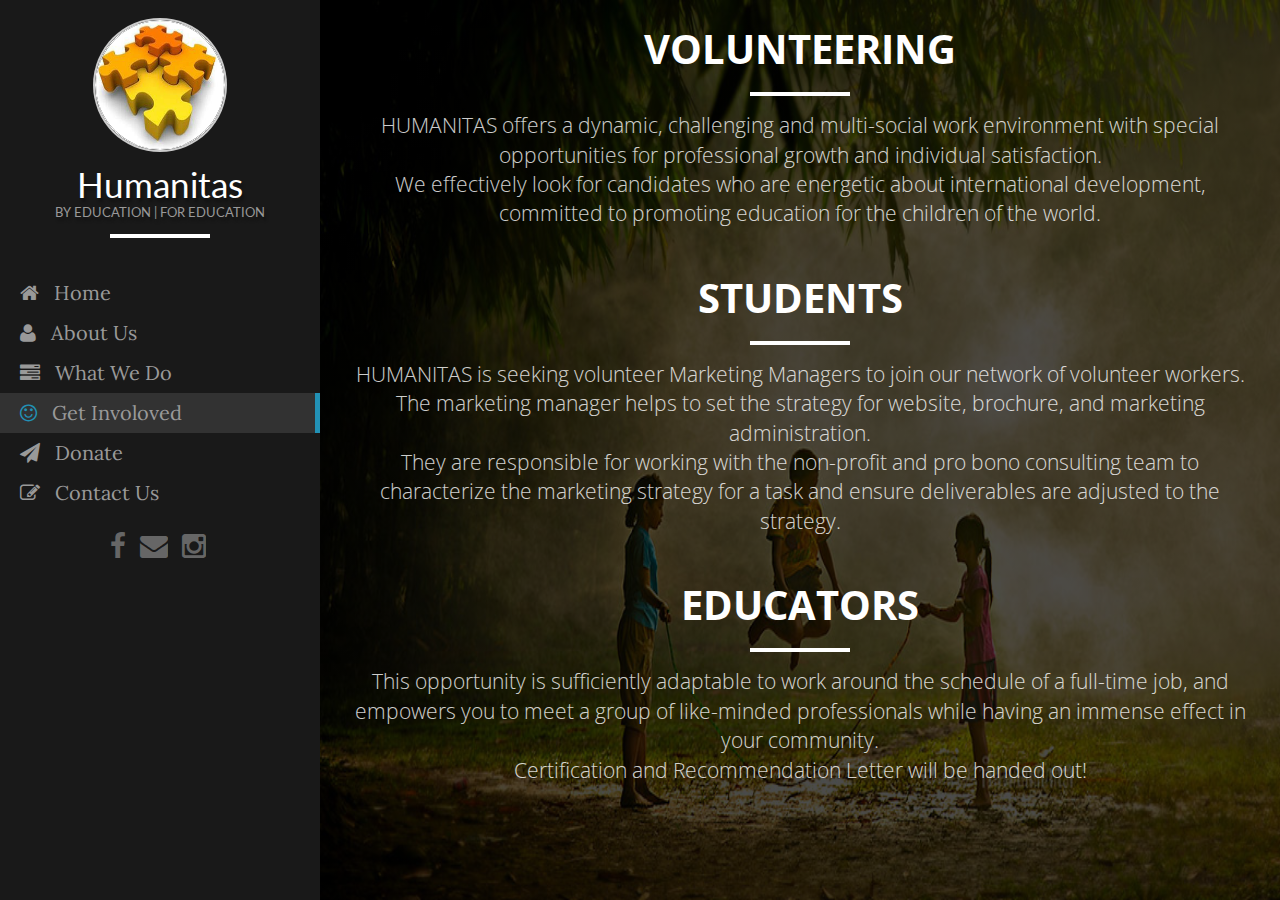
<file: Humanitas/get.html>
<!DOCTYPE html>
<html lang="en">
	<head>
    <meta http-equiv="content-type" content="text/html; charset=UTF-8">
    <meta charset="utf-8">
    <title>Humanitas</title>
    <meta name="generator" content="Bootply" />
    <meta name="viewport" content="width=device-width, initial-scale=1, maximum-scale=1">
    <link href="css/bootstrap.min.css" rel="stylesheet">
    <!--[if lt IE 9]>
      <script src="//html5shim.googlecode.com/svn/trunk/html5.js"></script>
    <![endif]-->
          <link href="font-awesome/css/font-awesome.min.css" rel="stylesheet" type="text/css">
          <link href='http://fonts.googleapis.com/css?family=Lato:400italic,100,300,700,800,400' rel='stylesheet' type='text/css'>
          <link href="font-awesome/css/font-awesome.min.css" rel="stylesheet" type="text/css">
          <link href="http://fonts.googleapis.com/css?family=Lora:400,700,400italic,700italic" rel="stylesheet" type="text/css">
          <link href="http://fonts.googleapis.com/css?family=Montserrat:400,700" rel="stylesheet" type="text/css">
          <script src="http://ajax.googleapis.com/ajax/libs/jquery/1.11.3/jquery.min.js"></script>
          <script src="https://maxcdn.bootstrapcdn.com/bootstrap/3.3.4/js/bootstrap.min.js"></script>
          <link href='http://fonts.googleapis.com/css?family=Fascinate' rel='stylesheet' type='text/css' />
          <link href="css/styles.css" rel="stylesheet">

          <link rel="apple-touch-icon" sizes="57x57" href="favicons.ico/apple-icon-57x57.png">
            <link rel="apple-touch-icon" sizes="60x60" href="favicons.ico/apple-icon-60x60.png">
            <link rel="apple-touch-icon" sizes="72x72" href="favicons.ico/apple-icon-72x72.png">
            <link rel="apple-touch-icon" sizes="76x76" href="favicons.icofavicons.ico/apple-icon-76x76.png">
            <link rel="apple-touch-icon" sizes="114x114" href="favicons.ico/apple-icon-114x114.png">
            <link rel="apple-touch-icon" sizes="120x120" href="favicons.ico/apple-icon-120x120.png">
            <link rel="apple-touch-icon" sizes="144x144" href="favicons.ico/apple-icon-144x144.png">
            <link rel="apple-touch-icon" sizes="152x152" href="favicons.ico/apple-icon-152x152.png">
            <link rel="apple-touch-icon" sizes="180x180" href="favicons.ico/apple-icon-180x180.png">
            <link rel="icon" type="image/png" sizes="192x192"  href="favicons.ico/android-icon-192x192.png">
            <link rel="icon" type="image/png" sizes="32x32" href="favicons.ico/favicon-32x32.png">
            <link rel="icon" type="image/png" sizes="96x96" href="favicons.ico/favicon-96x96.png">
            <link rel="icon" type="image/png" sizes="16x16" href="favicons.ico/favicon-16x16.png">
            <link rel="manifest" href="favicons.ico/manifest.json">
            <meta name="msapplication-TileColor" content="#ffffff">
            <meta name="msapplication-TileImage" content="favicons.ico/ms-icon-144x144.png">
            <meta name="theme-color" content="#ffffff">
            <script>
  (function(i,s,o,g,r,a,m){i['GoogleAnalyticsObject']=r;i[r]=i[r]||function(){
  (i[r].q=i[r].q||[]).push(arguments)},i[r].l=1*new Date();a=s.createElement(o),
  m=s.getElementsByTagName(o)[0];a.async=1;a.src=g;m.parentNode.insertBefore(a,m)
  })(window,document,'script','//www.google-analytics.com/analytics.js','ga');

  ga('create', 'UA-33738809-2', 'auto');
  ga('send', 'pageview');

</script>
  </head>
	<body>
<div class="wrapper">
    <div class="box">
        <div class="row">
            <!-- sidebar -->
            <div class="col-sm-3" id="sidebar">
               
               <ul class="sidebar-nav">
               
                <li class="text-center">
                     <img class="img-circle0" src="img/logo1.jpg"></img>
                       <h2 class="brand-heading  text-center" >Humanitas</h2>
                        <h3 class="brand-heading1  text-center" >BY EDUCATION | FOR EDUCATION</h3> 
                        <hr class="small">                 
                </li>
                <br />
                <li>
                    <a href="index.html"><i class="fa fa-home icon"></i>Home</a>
                </li>
                <li >
                    <a href="about.html"><i class="fa fa-user icon"></i>About Us</a>
                </li>
                <li>
                    <a href="what.html"><i class="fa fa-tasks icon"></i>What We Do</a>
                </li>
                <li class="active">
                    <a href="get.html"><i class="fa fa-smile-o icon2"></i>Get Involoved</a>
                </li>
                <li>
                    <a href="donate.html"><i class="fa fa-paper-plane icon"></i>Donate</a>
                </li>
                <li>
                    <a href="contact.html"><i class="fa  fa-edit icon"></i>Contact Us</a>
                </li>
                <br />
                
            </ul>
                <ul class="list-inline wrap"> 
                            <li> <a title="Facebook" class="icon1 fadeInLeft" href="https://www.facebook.com/humanitasbyeducationforeducation" target="_blank" data-toggle="tooltip" data-placement="bottom" title="Facebook" > <i class="fa fa-facebook fa-2x"></i> </a> </li> 
                            
                            <li> <a title="Email" class="icon1" href="mailto:humanitas.london@gmail.com" target="_blank"> <i class="fa fa-envelope fa-2x" data-toggle="tooltip" data-placement="bottom" title="Mail"></i> </a> </li> 

                            <li> <a title="Instagram" class="icon1" href="https://instagram.com/humanitas.london/" target="_blank"> <i class="fa fa-instagram fa-2x" data-toggle="tooltip" data-placement="bottom" title="Instagram"></i> </a> </li> 

                            
                </ul>
                
            </div>
            <!-- /sidebar -->
          
            <!-- main -->
            <div class="column col-sm-9" id="mainget">
              
                     <div class='col-sm-12 team text-center'>
                        

                         <div class='heading1'>
                              VOLUNTEERING
                            </div>
                             <hr class="small">  
                             <p class="lead">HUMANITAS offers a dynamic, challenging and multi-social work environment with special opportunities for professional growth and individual satisfaction.
                            <br />
                              We effectively look for candidates who are energetic about international development, committed to promoting education for the children of the world.</p>
                     </div>
                     <div class='col-sm-12 team text-center'>
                        

                         <div class='heading1'>
                             STUDENTS
                            </div>
                             <hr class="small">  
                             <p class="lead">HUMANITAS is seeking volunteer Marketing Managers to join our network of volunteer workers. The marketing manager helps to set the strategy for website, brochure, and marketing administration.
                              <br />
                              They are responsible for working with the non-profit and pro bono consulting team to characterize the marketing strategy for a task and ensure deliverables are adjusted to the strategy.</p>
                     </div>
                     <div class='col-sm-12 team text-center' >
                        

                         <div class='heading1'>
                              EDUCATORS
                            </div>
                             <hr class="small">  
                             <p class="lead">This opportunity is sufficiently adaptable to work around the schedule of a full-time job, and empowers you to meet a group of like-minded professionals while having an immense effect in your community.
                            <br />
                              Certification and Recommendation Letter will be handed out!</p>
                     </div>
                      
                 
            </div>
            
        </div>
    </div>
</div>
	<!-- script references -->
		<script src="//ajax.googleapis.com/ajax/libs/jquery/2.0.2/jquery.min.js"></script>
		<script src="js/bootstrap.min.js"></script>
        <script type="text/javascript">
        $(document).ready(function(){
            $('[data-toggle="tooltip"]').tooltip();  
             $(function() {
                  $("div.fadeinleft").animate({left:20, opacity:"show"}, 1500);

                  $("div.fadeinright").animate({right:20, opacity:"show"}, 1500);
                  $("div.fadeintop").animate({top:20, opacity:"show"}, 1500);
              });
        });
        </script>
	</body>
</html>
</file>
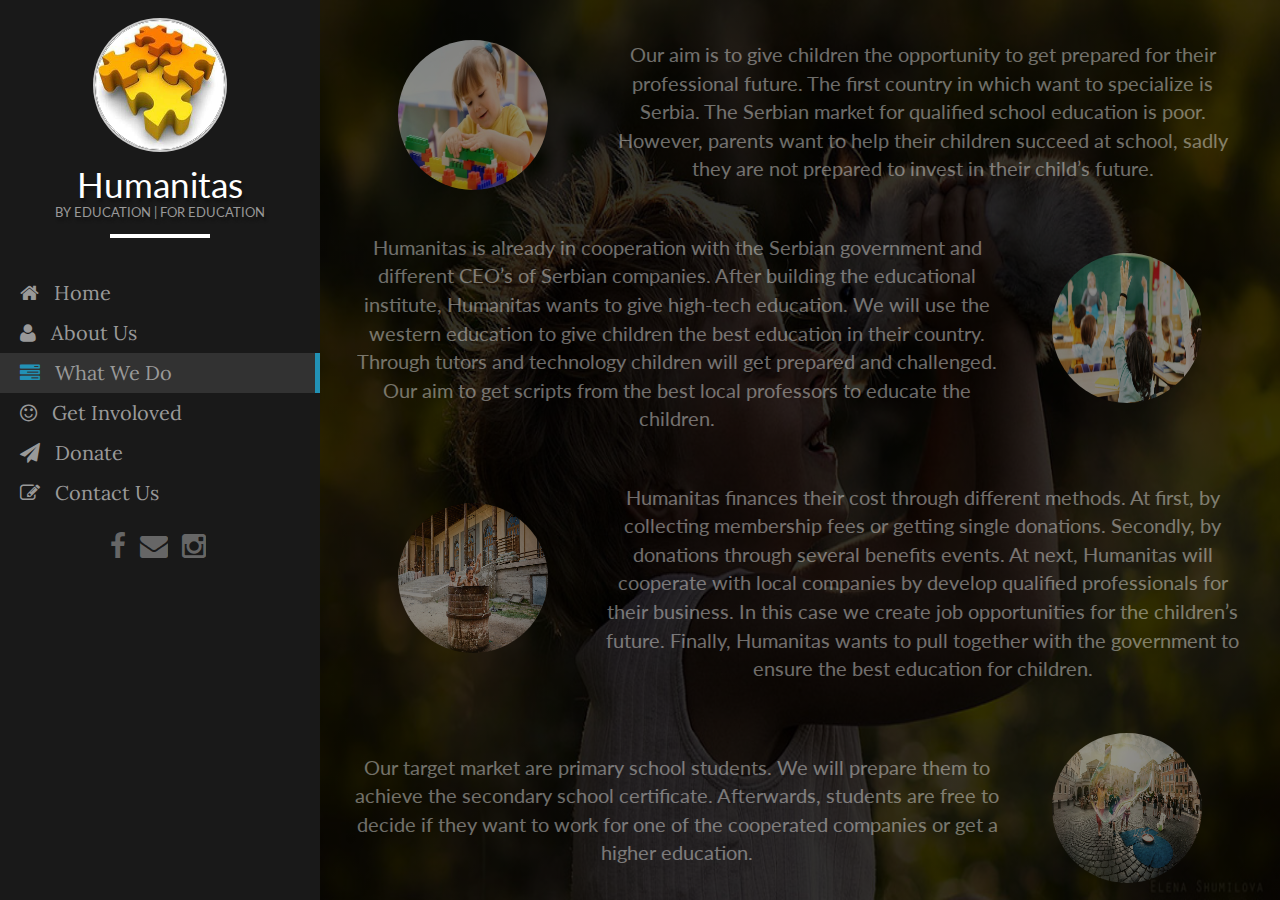
<file: Humanitas/what.html>
<!DOCTYPE html>
<html lang="en">
	<head>
    <meta http-equiv="content-type" content="text/html; charset=UTF-8">
    <meta charset="utf-8">
    <title>Humanitas</title>
    <meta name="generator" content="Bootply" />
    <meta name="viewport" content="width=device-width, initial-scale=1, maximum-scale=1">
    <link href="css/bootstrap.min.css" rel="stylesheet">
    <!--[if lt IE 9]>
      <script src="//html5shim.googlecode.com/svn/trunk/html5.js"></script>
    <![endif]-->
          <link href="font-awesome/css/font-awesome.min.css" rel="stylesheet" type="text/css">
          <link href='http://fonts.googleapis.com/css?family=Lato:400italic,100,300,700,800,400' rel='stylesheet' type='text/css'>
          <link href="font-awesome/css/font-awesome.min.css" rel="stylesheet" type="text/css">
          <link href="http://fonts.googleapis.com/css?family=Lora:400,700,400italic,700italic" rel="stylesheet" type="text/css">
          <link href="http://fonts.googleapis.com/css?family=Montserrat:400,700" rel="stylesheet" type="text/css">
          <script src="http://ajax.googleapis.com/ajax/libs/jquery/1.11.3/jquery.min.js"></script>
          <script src="https://maxcdn.bootstrapcdn.com/bootstrap/3.3.4/js/bootstrap.min.js"></script>
          <link href='http://fonts.googleapis.com/css?family=Fascinate' rel='stylesheet' type='text/css' />
          <link href="css/styles.css" rel="stylesheet">

          <link rel="apple-touch-icon" sizes="57x57" href="favicons.ico/apple-icon-57x57.png">
            <link rel="apple-touch-icon" sizes="60x60" href="favicons.ico/apple-icon-60x60.png">
            <link rel="apple-touch-icon" sizes="72x72" href="favicons.ico/apple-icon-72x72.png">
            <link rel="apple-touch-icon" sizes="76x76" href="favicons.icofavicons.ico/apple-icon-76x76.png">
            <link rel="apple-touch-icon" sizes="114x114" href="favicons.ico/apple-icon-114x114.png">
            <link rel="apple-touch-icon" sizes="120x120" href="favicons.ico/apple-icon-120x120.png">
            <link rel="apple-touch-icon" sizes="144x144" href="favicons.ico/apple-icon-144x144.png">
            <link rel="apple-touch-icon" sizes="152x152" href="favicons.ico/apple-icon-152x152.png">
            <link rel="apple-touch-icon" sizes="180x180" href="favicons.ico/apple-icon-180x180.png">
            <link rel="icon" type="image/png" sizes="192x192"  href="favicons.ico/android-icon-192x192.png">
            <link rel="icon" type="image/png" sizes="32x32" href="favicons.ico/favicon-32x32.png">
            <link rel="icon" type="image/png" sizes="96x96" href="favicons.ico/favicon-96x96.png">
            <link rel="icon" type="image/png" sizes="16x16" href="favicons.ico/favicon-16x16.png">
            <link rel="manifest" href="favicons.ico/manifest.json">
            <meta name="msapplication-TileColor" content="#ffffff">
            <meta name="msapplication-TileImage" content="favicons.ico/ms-icon-144x144.png">
            <meta name="theme-color" content="#ffffff">
            <script>
  (function(i,s,o,g,r,a,m){i['GoogleAnalyticsObject']=r;i[r]=i[r]||function(){
  (i[r].q=i[r].q||[]).push(arguments)},i[r].l=1*new Date();a=s.createElement(o),
  m=s.getElementsByTagName(o)[0];a.async=1;a.src=g;m.parentNode.insertBefore(a,m)
  })(window,document,'script','//www.google-analytics.com/analytics.js','ga');

  ga('create', 'UA-33738809-2', 'auto');
  ga('send', 'pageview');

</script>
  </head>
	<body>
<div class="wrapper">
    <div class="box">
        <div class="row">
            <!-- sidebar -->
            <div class="col-sm-3" id="sidebar">
               
               <ul class="sidebar-nav">
               
                <li class="text-center">
                     <img class="img-circle0" src="img/logo1.jpg"></img>
                       <h2 class="brand-heading  text-center" >Humanitas</h2>
                        <h3 class="brand-heading1  text-center" >BY EDUCATION | FOR EDUCATION</h3> 
                        <hr class="small">                 
                </li>
                <br />
                <li>
                    <a href="index.html"><i class="fa fa-home icon"></i>Home</a>
                </li>
                <li >
                    <a href="about.html"><i class="fa fa-user icon"></i>About Us</a>
                </li>
                <li class="active">
                    <a href="what.html"><i class="fa fa-tasks icon2"></i>What We Do</a>
                </li>
                <li>
                    <a href="get.html"><i class="fa fa-smile-o icon"></i>Get Involoved</a>
                </li>
                <li>
                    <a href="donate.html"><i class="fa fa-paper-plane icon"></i>Donate</a>
                </li>
                <li>
                    <a href="contact.html"><i class="fa  fa-edit icon"></i>Contact Us</a>
                </li>
                <br />
                
            </ul>
                <ul class="list-inline wrap"> 
                            <li> <a title="Facebook" class="icon1 fadeInLeft" href="https://www.facebook.com/humanitasbyeducationforeducation" target="_blank" data-toggle="tooltip" data-placement="bottom" title="Facebook" > <i class="fa fa-facebook fa-2x"></i> </a> </li> 
                            
                            <li> <a title="Email" class="icon1" href="mailto:humanitas.london@gmail.com" target="_blank"> <i class="fa fa-envelope fa-2x" data-toggle="tooltip" data-placement="bottom" title="Mail"></i> </a> </li> 

                            <li> <a title="Instagram" class="icon1" href="https://instagram.com/humanitas.london/" target="_blank"> <i class="fa fa-instagram fa-2x" data-toggle="tooltip" data-placement="bottom" title="Instagram"></i> </a> </li> 

                            
                </ul>
                
            </div>
            <!-- /sidebar -->
          
            <!-- main -->
            <div class="column col-sm-9" id="main2">
              
                     <div class='col-sm-12 team fadeinleft' style="display:none;">
                        

                        <div class="col-sm-3 text-center">
                          <br /><br /><br /><br /><br />
                            <img class="img-circle1" src="img/what1.jpg"></img>
                        </div>

                        <div class="col-sm-9 text-center">
                          <br /><br />
                            <p class="what">Our aim is to give children the opportunity to get prepared for their professional future. The first country in which want to specialize is Serbia. The Serbian market for qualified school education is poor. However, parents want to help their children succeed at school, sadly they are not prepared to invest in their child’s future.</p>
                        </div>

                     </div>

                      <div class='col-sm-12 team fadeinright' style="display:none;">
                        
                        <div class="col-sm-9 text-center">
                          <br /><br />
                            <p class="what">
                            Humanitas is already in cooperation with the Serbian government and different CEO’s of Serbian companies. After building the educational institute, Humanitas wants to give high-tech education. We will use the western education to give children the best education in their country. Through tutors and technology children will get prepared and challenged. Our aim to get scripts from the best local professors to educate the children.</p>
                        </div>
                        <div class="col-sm-3 text-center">
                          <br /><br /><br /><br /><br /><br />
                            <img class="img-circle1" src="img/what2.jpg"></img>
                        </div>
                     </div>

                      <div class='col-sm-12 team fadeinleft' style="display:none;">
                        
                        <div class="col-sm-3 text-center">
                          <br /><br /><br /><br /><br /><br />
                            <img class="img-circle1" src="img/ngo4.jpg"></img>
                        </div>

                        <div class="col-sm-9 text-center">
                          <br /><br />
                            <p class="what">
                            Humanitas finances their cost through different methods. At first, by collecting membership fees or getting single donations. Secondly, by donations through several benefits events. At next, Humanitas will cooperate with local companies by develop qualified professionals for their business. In this case we create job opportunities for the children’s future. Finally, Humanitas wants to pull together with the government to ensure the best education for children.</p>
                        </div>

                     </div>

                       <div class='col-sm-12 team1 fadeinright' style="display:none;">
                        
                        <div class="col-sm-9 text-center">
                          <br /><br /><br />
                            <p class="what">
                            Our target market are primary school students. We will prepare them to achieve the secondary school certificate. Afterwards, students are free to decide if they want to work for one of the cooperated companies or get a higher education.</p>
                        </div>
                        <div class="col-sm-3 text-center">
                          <br /><br /><br /><br /><br />
                            <img class="img-circle1" src="img/ngo5.jpg"></img>
                        </div>

                     </div>
                 
            </div>
            
        </div>
    </div>
</div>
	<!-- script references -->
		<script src="//ajax.googleapis.com/ajax/libs/jquery/2.0.2/jquery.min.js"></script>
		<script src="js/bootstrap.min.js"></script>
        <script type="text/javascript">
        $(document).ready(function(){
            $('[data-toggle="tooltip"]').tooltip();  
             $(function() {
                  $("div.fadeinleft").animate({left:20, opacity:"show"}, 1500);

                  $("div.fadeinright").animate({right:20, opacity:"show"}, 1500);
              });
        });
        </script>
	</body>
</html>
</file>
<file: Humanitas/css/styles.css>
/* move special fonts to HTML head for better performance */
@import url('http://fonts.googleapis.com/css?family=Open+Sans:200,300,400,600,700');


/* custom template */
html, body {
   height: 100%;
   font-family:'Open Sans',arial,sans-serif;
   color: #fff;
   background-color: #191919;
}


.wrapper, .row {
   height: 100%;
   margin-left:0;
   margin-right:0;
}

.wrapper:before, .wrapper:after,
.column:before, .column:after {
  
    display: table;
}

.wrapper:after,
.column:after {
    clear: both;
}

.column {
    height: 100%;
    overflow: auto;
    *zoom:1;
    margin: 0;
}


.box {
  	bottom: 0; /* increase for footer use */
    left: 0;
    position: absolute;
    right: 0;
    top: 0;
    background-color:#191919;
    background-size:cover;
    background-attachment:fixed;
}

#main {
  
}
#main1 {
    background-image: linear-gradient(
      rgba(0, 0, 0, 0.7),
      rgba(0, 0, 0, 0.7)
    ),url(../img/map1.jpg);
      background-size: 100% 100%;
    background-repeat: no-repeat;
}
#main2 {
    background-image: linear-gradient(
      rgba(0, 0, 0, 0.8),
      rgba(0, 0, 0, 0.8)
    ),url(../img/ngo3.jpg);
      background-size: 100% 100%;
    background-repeat: no-repeat;
}
#main3 {
    background-image: linear-gradient(
      rgba(0, 0, 0, 0.7),
      rgba(0, 0, 0, 0.7)
    ),url(../img/ngo7.jpg);
      background-size: 100% 100%;
    background-repeat: no-repeat;
}
#main4 {
    background-image: linear-gradient(
      rgba(0, 0, 0, 0.7),
      rgba(0, 0, 0, 0.7)
    ),url(../img/donate.jpg);
      background-size: 100% 100%;
    background-repeat: no-repeat;
}
#mainget {
    background-image: linear-gradient(
      rgba(0, 0, 0, 0.7),
      rgba(0, 0, 0, 0.7)
    ),url(../img/ngo6.jpg);
      background-size: 100% 100%;
    background-repeat: no-repeat;
}
#sidebar {
    color:#191919;
    background-color:transparent;
    margin: 0;
}

/* center and adjust the sidebar contents on smaller devices */
@media (max-width: 768px) {
  #sidebar {
    text-align:center;
    margin:0 auto;
    margin-top:30px;
    font-size:26px;
  }
  
}

.sidebar-nav {
  
    margin: 0;
    padding: 0;

}

.sidebar-nav li {
    
    line-height: 40px;

}

.sidebar-nav li a {
    display: block;
    text-decoration: none;
    color: #999999;
    font-size: 20px;
    font-family: Lora,"Helvetica Neue",Helvetica,Arial,sans-serif;

}

.sidebar-nav li a:hover {
    text-decoration: none;
    color: #fff;
    background: #323232;
    border-right: thick solid #2291b5;
}

.sidebar-nav li a:active,
.sidebar-nav li a:focus {
    text-decoration: none;
}
.icon{
    margin-left: 20px;
    margin-right: 15px;
}
.sidebar-nav li a:hover .fa-home,.sidebar-nav li a:hover .fa-user,
.sidebar-nav li a:hover .fa-tasks,.sidebar-nav li a:hover .fa-smile-o,
.sidebar-nav li a:hover .fa-paper-plane,.sidebar-nav li a:hover .fa-edit{
    color:#2291b5;
}
.active{
  text-decoration: none;
    color: #fff;
   background: #323232;
   border-right: thick solid #2291b5;
}
.brand-heading{
    padding:0;
    font-size:2.5em;
    font-weight:400;
    text-shadow:2px 4px 3px rgba(0,0,0,0.3);
    font-family: "Lato", "HelveticaNeue", "Helvetica Neue", Helvetica, Arial, sans-serif;
    color:#fff;
    margin-top: 15px;
    margin-bottom: 2px;
}
.brand-heading1{
    padding:0;
    font-size:0.9em;
    font-weight:400;
    text-shadow:2px 4px 3px rgba(0,0,0,0.3);
    font-family: "Lato", "HelveticaNeue", "Helvetica Neue", Helvetica, Arial, sans-serif;
    color:#999999;
    margin-top: 0;


}
.icon1{
    opacity: 0.6;
    color:#999999;
}
.icon1:hover{
    opacity: 1;
    color:#2291b5;

}
.icon2{
  margin-left: 20px;
    margin-right: 15px;
    opacity: 1;
    color:#2291b5;

}
.wrap{
  text-align: center;
}
.header{
     margin-top: 210px;
    color: #fff;
    text-align: center;
-webkit-animation: fadein 2s; /* Safari, Chrome and Opera > 12.1 */
       -moz-animation: fadein 2s; /* Firefox < 16 */
        -ms-animation: fadein 2s; /* Internet Explorer */
         -o-animation: fadein 2s; /* Opera < 12.1 */
            animation: fadein 2s;
}

@keyframes fadein {
    from { opacity: 0; }
    to   { opacity: 1; }
}

/* Firefox < 16 */
@-moz-keyframes fadein {
    from { opacity: 0; }
    to   { opacity: 1; }
}

/* Safari, Chrome and Opera > 12.1 */
@-webkit-keyframes fadein {
    from { opacity: 0; }
    to   { opacity: 1; }
}

/* Internet Explorer */
@-ms-keyframes fadein {
    from { opacity: 0; }
    to   { opacity: 1; }
}

/* Opera < 12.1 */
@-o-keyframes fadein {
    from { opacity: 0; }
    to   { opacity: 1; }
}

.header h2{
    font-size: 80px;
    color: #2291b5;
}
@media (max-width: 468px) {
 .header h2{
    font-size: 50px;
    color: #2291b5;
}

  }
.header h5{
    font-size: 30px;
}
.col-sm-3{
  padding: 0;
}
.quote{
    font-size: 20px;
    font-style: italic;
    color: #2291b5;
    text-align: center;
    margin-top: 20px;
}
.lead{
  color: #fff;
  opacity: 0.8;
 }
 .donate{
  color: #2291b5;
  opacity: 0.8;
  font-size: 25px;
 }

.heading1{
  font-size: 40px;
  font-weight: bold;
  margin-top: 20px;
  text-transform: uppercase;
  text-align: center;
  color: #fff;
}
.heading2 a{
  font-size: 20px;
  margin-top: 20px;
  text-align: center;
  color: #2291b5;
  margin-bottom: 20px;
}
.heading2 a:hover,.heading2 a:active {
    color: #fff;
    text-decoration: none;
}
.img-circle {
  height:130px;
  width:130px;
  border-radius:50%;
  margin-top:-60px;
  border:1px solid #fff;
  box-shadow:
    0 0 0 2px hsl(0, 0%, 80%);
    
}
.img-circle0 {
  height:130px;
  width:130px;
  border-radius:50%;
  margin-top:20px;
  border:1px solid #fff;
  box-shadow:
    0 0 0 2px hsl(0, 0%, 80%);
    
}
.img-circle1 {
  height:150px;
  width:150px;
  border-radius:50%;
  margin-top:-60px;
    
}

.boxtext{
  font-size: 15px;
  color:#fff;
}
.logo{
  height:130px;
  width:130px;
}
.ppl h3{
   color: #2291b5;
}
.ppl h4{
  color:#fff;
  opacity: 0.8;
}
.branch{
  text-align: center;
  color: #fff;
  opacity: 0.3;
}
.team1{
  text-align: right;
  margin-bottom: 30px;
}
.what{
   font-family: "Lato", "HelveticaNeue", "Helvetica Neue", Helvetica, Arial, sans-serif;
   font-size: 20px;
   opacity: 0.8;
}
hr.small {
  max-width: 100px;
  margin: 15px auto;
  border-width: 4px;
  border-color: white;
  /*border-color: #f05f40;*/
}
#projectweb{
  border-radius: 30px;
  padding: 5px 16px;
  background: transparent;
  color: #DB4344;
  border: 1px solid #DB4344;
  font-size: 20px;
}
#projectweb:hover,#projectweb:active {
    background: #DB4344;
  color: #FFFFFF;
  text-decoration: none;
}
.btn {
  border: none;
  font-family: inherit;
  font-size: inherit;
   font-weight:500;
   font-size: 16px;
  color: inherit;
  background: none;
  cursor: pointer;
  padding: 10px 20px;
  display: inline-block;
/*  margin: 15px 30px;*/
  text-transform: uppercase;
  letter-spacing: 1px;
  outline: none;
  position: relative;
  -webkit-transition: all 0.3s;
  -moz-transition: all 0.3s;
  transition: all 0.3s;
}

.btn:after {
  content: '';
  position: absolute;
  z-index: -1;
  -webkit-transition: all 0.3s;
  -moz-transition: all 0.3s;
  transition: all 0.3s;
}

/* Pseudo elements for icons */
.btn:before{
  font-family: 'icomoon';
  speak: none;
  font-style: normal;
  font-weight: normal;
  font-variant: normal;
  text-transform: none;
  line-height: 1;
  position: relative;
  -webkit-font-smoothing: antialiased;
}

.btn-4 {
border-radius: 50px;
border: 2px solid #DB4344;
background: #DB4344;
color: #FFFFFF;
overflow: hidden;
}

.icon-arrow-right:before {
  content: "\f138";
  font-family: FontAwesome;
}

.btn-4:hover {
    background: transparent;
  color: #DB4344;
    padding-left: 20px;
    padding-right: 40px;
    margin-left:20px;
}


.btn-4:before {
  position: absolute;
  height: 100%;
  font-size: 125%;
  line-height: 3.5;
  color: #DB4344;
  -webkit-transition: all 0.3s;
  -moz-transition: all 0.3s;
  transition: all 0.3s;
}

.btn-4:active:before {
  color: #DB4344;
}

.btn-4c:before {
  left: 70%;
  opacity: 0;
  top: -33%;
}

.btn-4c:hover:before {
  left: 86%;
  opacity: 1;
}
#main span {
   position: absolute; 
   bottom: 0;
   right: 40%;
   margin-bottom: 4px;
   color: #2291b5;
   text-align: center;
}

@media (max-width: 468px) {
 #main span {
   position: absolute; 
   bottom: 0;
   right: 30%;
   margin-bottom: 4px;
   color: #2291b5;
   text-align: center;
}

  }
  .foot{
    color: #2291b5;
  }
</file>
